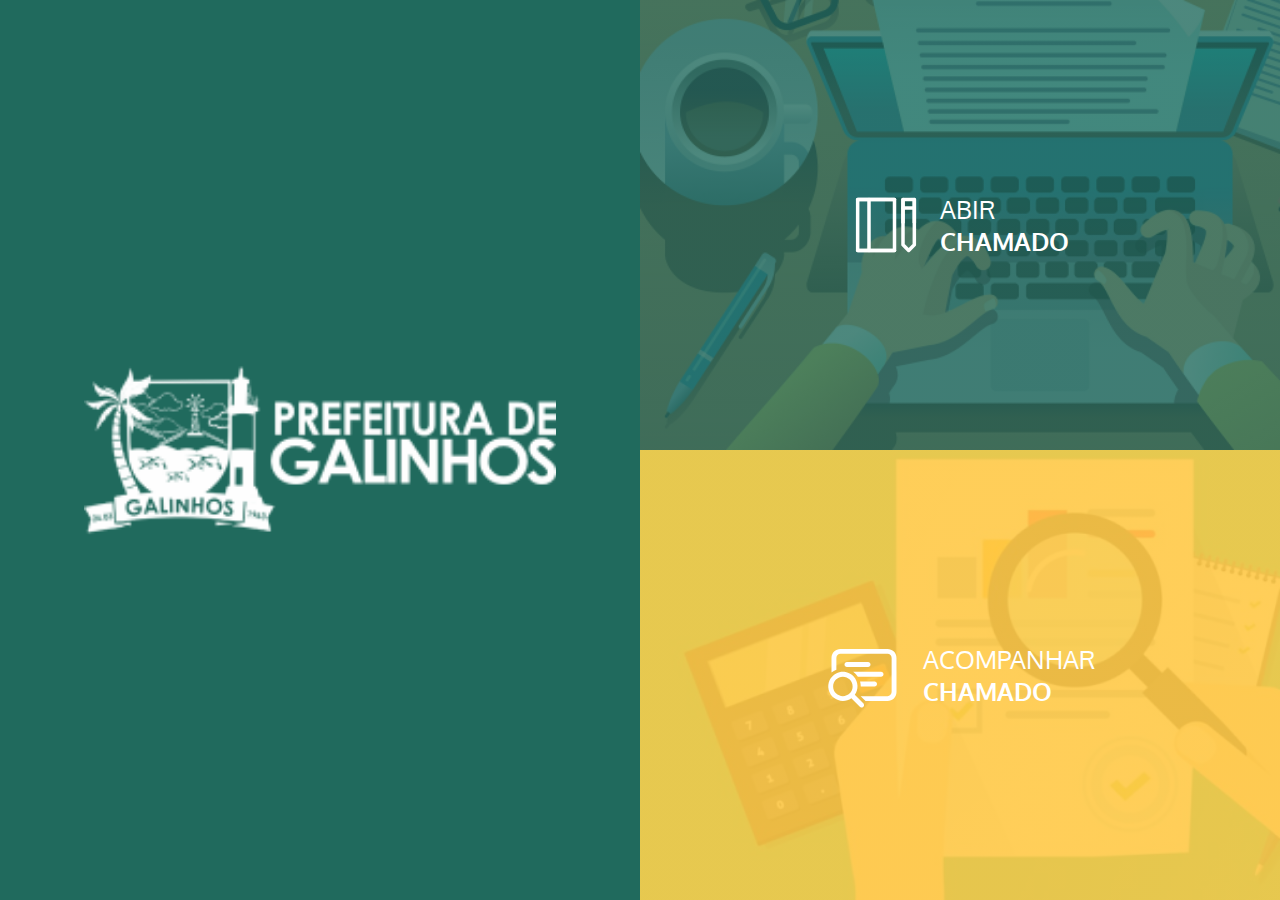
<file: index.html>
<!DOCTYPE html>
<html>

<head>
    <meta charset='utf-8'>
    <meta http-equiv='X-UA-Compatible' content='IE=edge'>
    <title>Prefeitura de Galinhos</title>
    <meta name='viewport' content='width=device-width, initial-scale=1'>
    <link rel='stylesheet' type='text/css' href='./assets/css/styles.css'>
    <!-- <script src='main.js'></script> -->
</head>

<body>
    <div class="container">
        <div class="sections-home">
            <section class="section-esquerda">
                <img src="./assets/images/logo-branco.png" alt="Logo Prefeitura Galinhos">
            </section>
            <section class="section-direita">
                <a href="abrirChamado.html" class="section-direita-superior">
                    <div class="conteudo-secitons-home">
                        <img src="./assets/images/icons/abrirProtocolo.svg" alt="">
                        <div>
                            <h2>Abir</h2>
                            <h1>Chamado</h1>
                        </div>
                    </div>
                </a>
                <a href="consultarProtocolor.html" class="section-direita-inferior">
                    <div class="conteudo-secitons-home">
                        <img src="./assets/images/icons/consultaProtocolor.svg" alt="">
                        <div>
                            <h2>Acompanhar</h2>
                            <h1>Chamado</h1>
                        </div>
                    </div>
                </a>
            </section>
        </div>
    </div>
</body>

</html>
</file>
<file: assets/css/styles.css>
@import url('https://fonts.googleapis.com/css2?family=Oxygen:wght@300;400;700&display=swap');

/* RESET */

* {
    margin: 0;
    padding: 0;
    font-family: "Montserrat", sans-serif;
    font-weight: 400;
    text-decoration: none;
    list-style: none;
    box-sizing: border-box;
    font-size: 1rem;
    color: #212121;
}


/* GERAL */

.container {
    display: flex;
    flex-direction: row;
    /* background-color: red; */
}

.sections-home {
    display: flex;
    flex-direction: row;
    justify-content: space-between;
    /* align-items: center; */
    width: 100%;
    height: 100vh;
    background-color: #206A5D;
}

.section-esquerda {
    width: 50vw;
    display: flex;
    flex-direction: row;
    justify-content: center;
    align-items: center;
}

.section-esquerda img {
    /* width: 366px; */
    height: 180px;
}

.section-direita {
    display: flex;
    flex-direction: column;
    justify-content: space-between;
    width: 50%;
    height: 100vh;
    background-color: violet;
}

.section-direita-superior {
    /* width: 50%; */
    display: flex;
    align-items: center;
    justify-content: center;
    height: 50vh;
    width: 100%;
    background: linear-gradient(0deg, rgba(32, 106, 93, 0.8), rgba(32, 106, 93, 0.8)), url('../images/backgroudSuperior.png');
    background-size: cover;
    cursor: pointer;
}

.section-direita-superior:hover {
    opacity: 0.9;
    transition: 2s;
}

.section-direita-inferior {
    /* width: 50%; */
    display: flex;
    align-items: center;
    justify-content: center;
    height: 50vh;
    background: linear-gradient(0deg, rgba(255, 201, 71, 0.9), rgba(255, 201, 71, 0.9)), url('../images/backgroudInferior.png');
    background-size: cover;
    cursor: pointer;
}

.section-direita-inferior:hover {
    opacity: 0.9;
    transition: 2s;
}

.conteudo-secitons-home {
    display: flex;
    flex-direction: row;
    align-items: center;
}

.conteudo-secitons-home div {
    margin-left: 20px;
}

.conteudo-secitons-home div h2 {
    font-family: "Oxygen", sans-serif;
    font-size: 25px;
    font-weight: 400;
    color: #FFF;
    text-transform: uppercase;
}

.conteudo-secitons-home div h1 {
    font-family: "Oxygen", sans-serif;
    font-size: 25px;
    font-weight: 700;
    color: #FFF;
    text-transform: uppercase;
}
</file>
